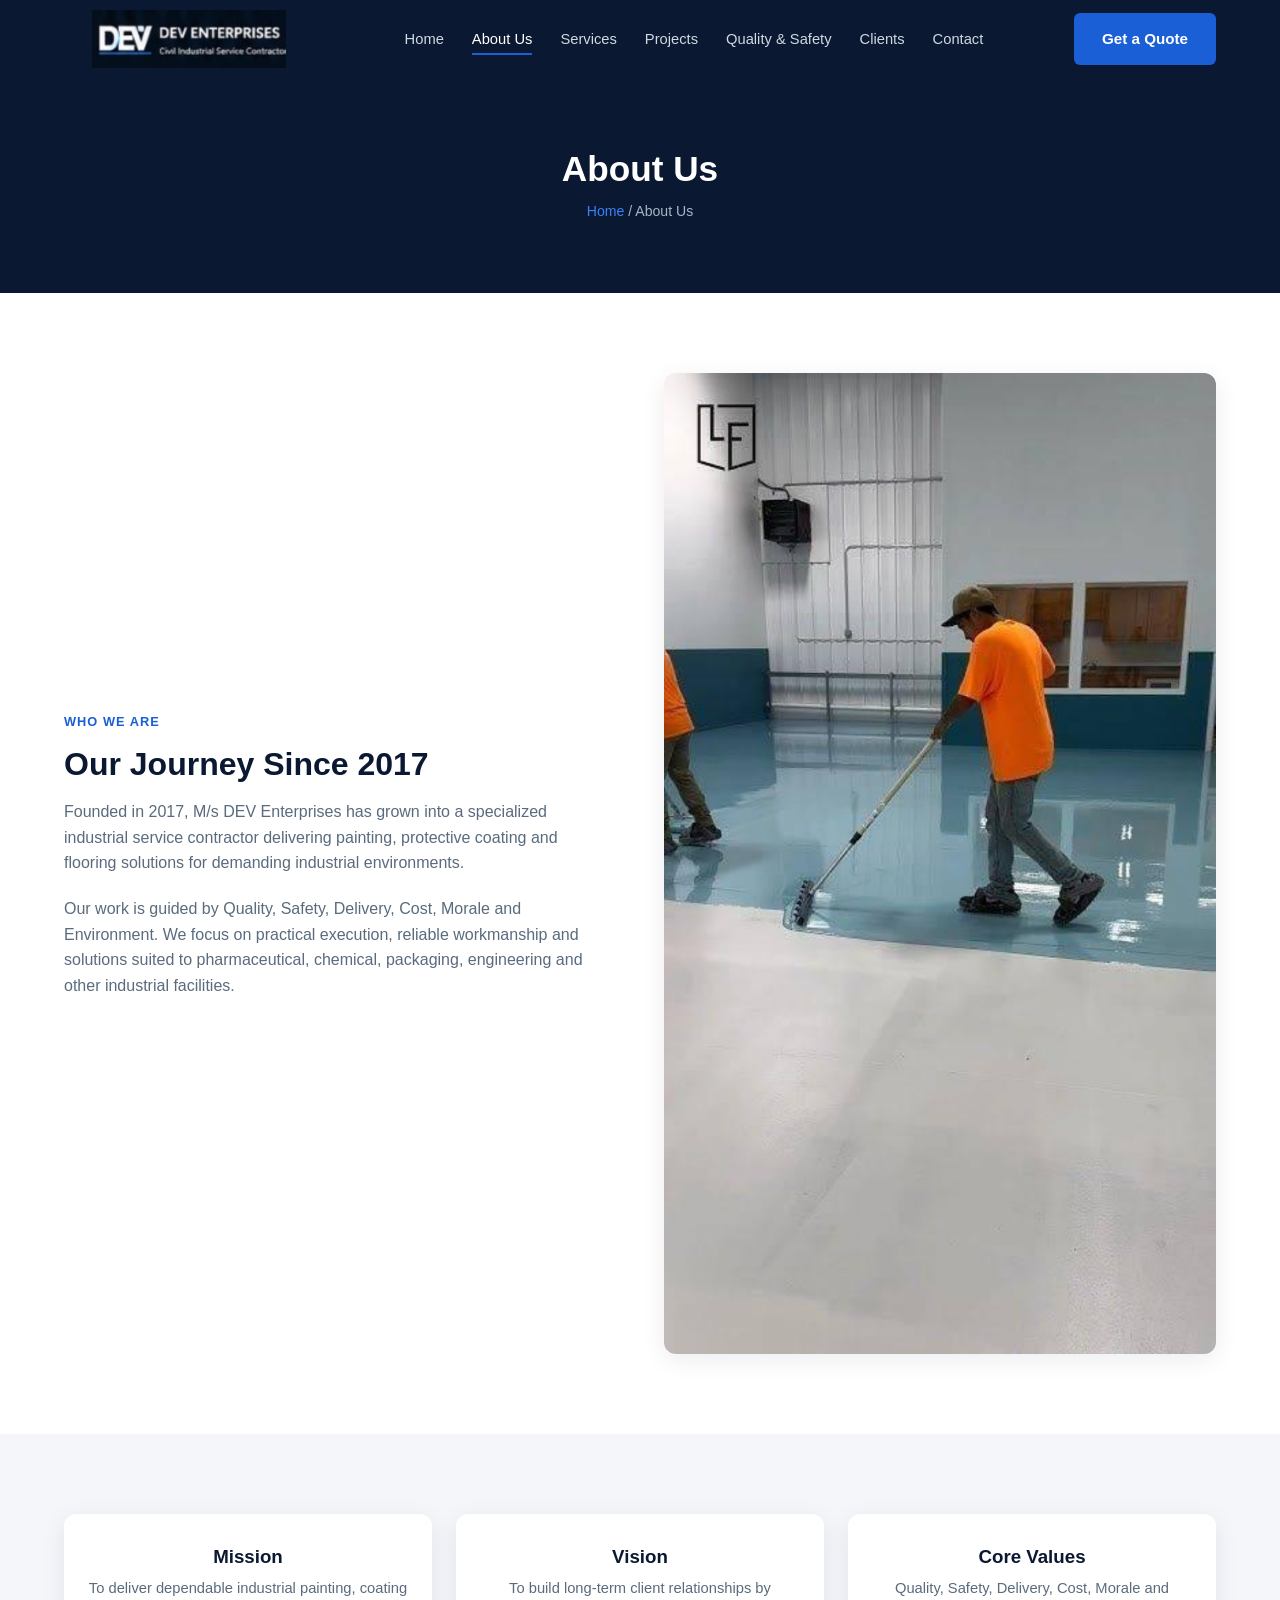
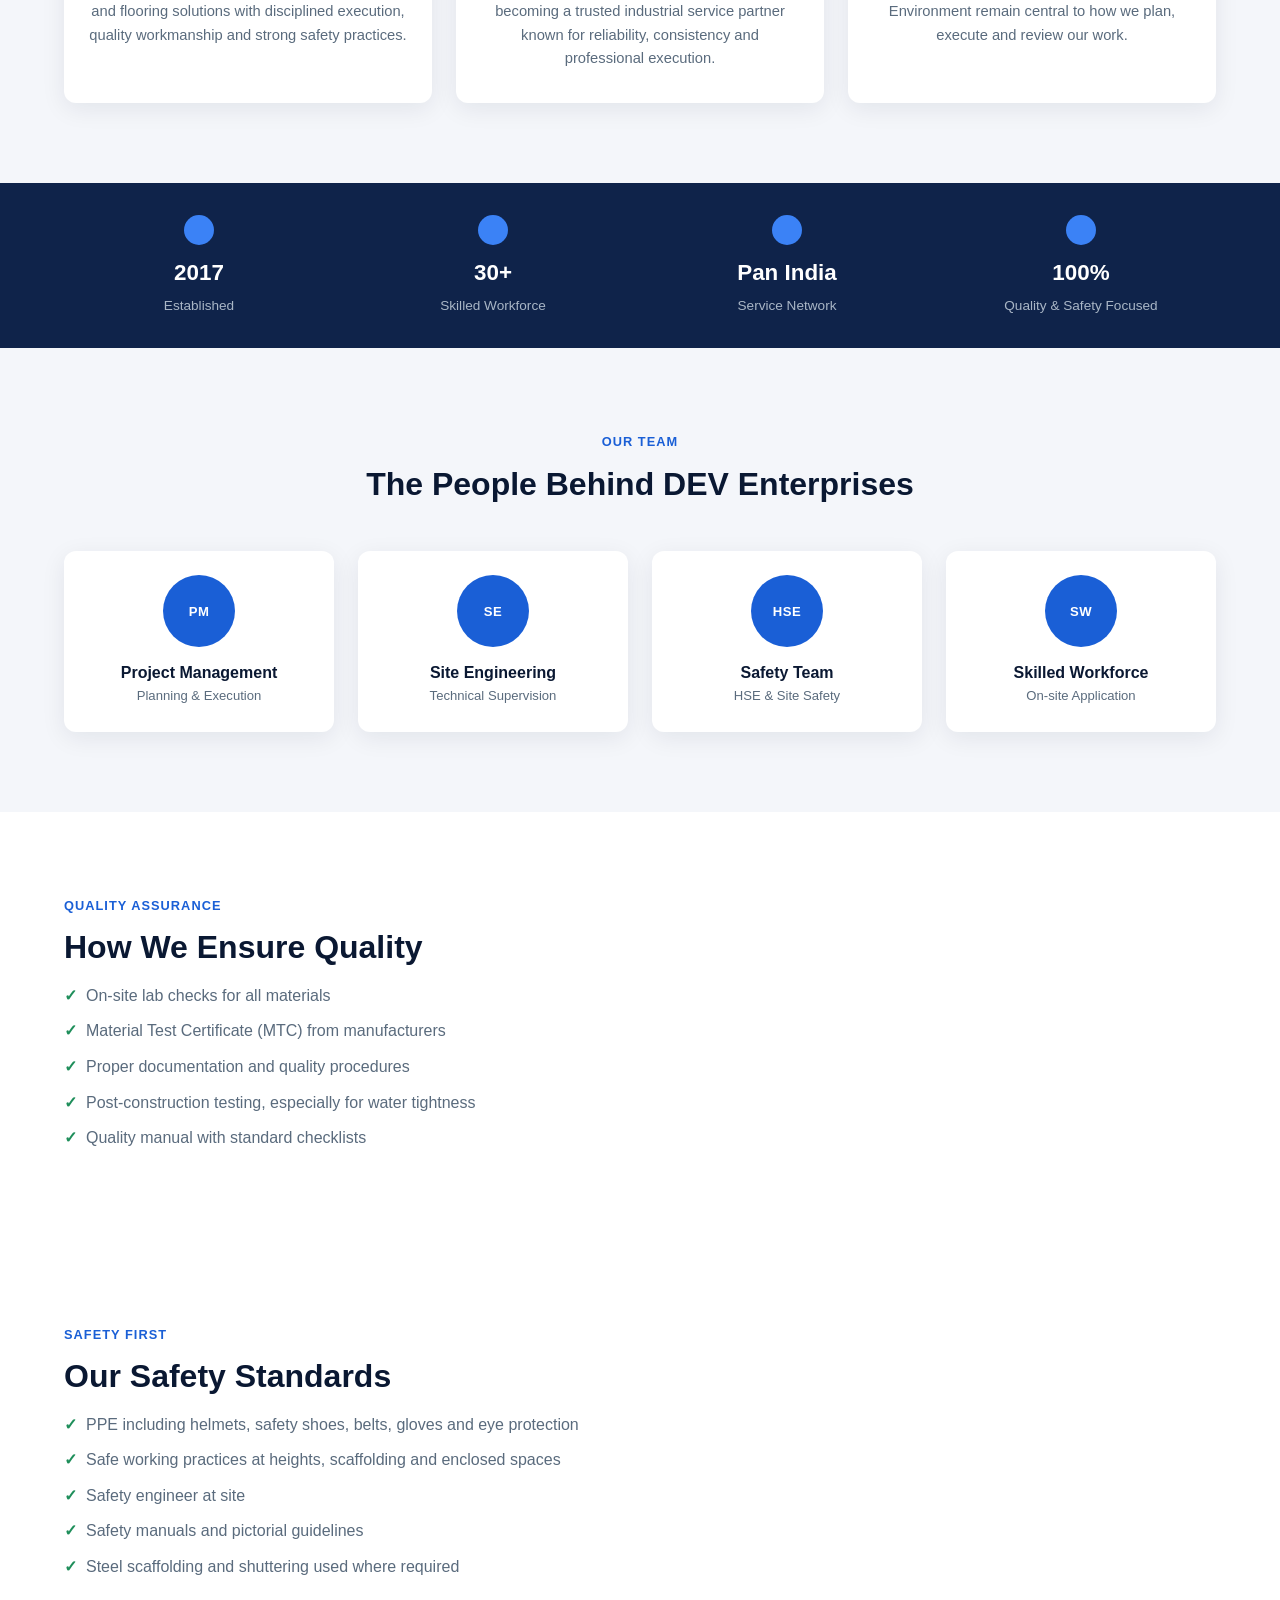
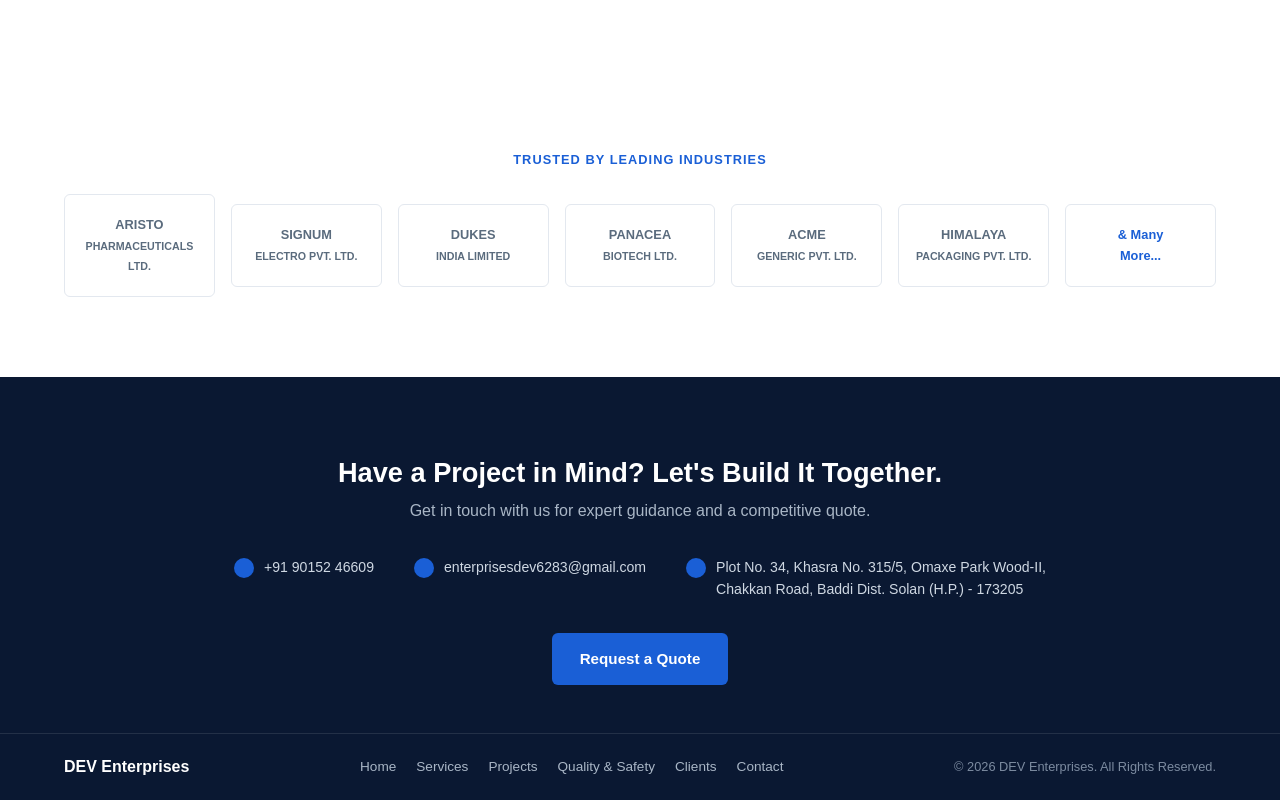
<file: about.html>
<!DOCTYPE html>
<html lang="en">
<head>
  <meta charset="UTF-8">
  <meta name="viewport" content="width=device-width, initial-scale=1.0">
  <title>About Us | DEV Enterprises</title>
  <link rel="stylesheet" href="css/style.css">
</head>
<body>
<header class="site-header"><div class="header-container">
  <a href="index.html" class="logo" aria-label="DEV Enterprises Home"><img src="assets/logo.png" alt="DEV Enterprises Logo" class="logo-img"></a>
  <nav class="main-nav"><ul class="nav-list">
    <li class="nav-item"><a href="index.html" class="nav-link">Home</a></li><li class="nav-item"><a href="about.html" class="nav-link active">About Us</a></li><li class="nav-item"><a href="services.html" class="nav-link">Services</a></li><li class="nav-item"><a href="projects.html" class="nav-link">Projects</a></li><li class="nav-item"><a href="services.html#quality-safety" class="nav-link">Quality &amp; Safety</a></li><li class="nav-item"><a href="about.html#clients" class="nav-link">Clients</a></li><li class="nav-item"><a href="contact.html" class="nav-link">Contact</a></li>
  </ul></nav>
  <a href="contact.html" class="btn btn-primary header-cta">Get a Quote</a>
  <button class="nav-toggle" aria-label="Toggle navigation" aria-expanded="false"><span class="nav-toggle-bar"></span><span class="nav-toggle-bar"></span><span class="nav-toggle-bar"></span></button>
</div></header>

<section class="page-banner" id="about-banner"><div class="page-banner-overlay"></div><div class="page-banner-container"><h1 class="page-banner-title">About Us</h1><nav class="breadcrumb"><a href="index.html">Home</a> <span>/</span> <span>About Us</span></nav></div></section>

<section class="company-story" id="company-story"><div class="section-container about-grid"><div class="story-text">
  <span class="section-label">Who We Are</span><h2 class="section-heading">Our Journey Since 2017</h2>
  <p class="section-paragraph">Founded in 2017, M/s DEV Enterprises has grown into a specialized industrial service contractor delivering painting, protective coating and flooring solutions for demanding industrial environments.</p>
  <p class="section-paragraph">Our work is guided by Quality, Safety, Delivery, Cost, Morale and Environment. We focus on practical execution, reliable workmanship and solutions suited to pharmaceutical, chemical, packaging, engineering and other industrial facilities.</p>
</div><div class="story-image-wrap"><img src="assets/hero.jpg" alt="DEV Enterprises industrial work" class="story-image"></div></div></section>

<section class="mvv" id="mission-vision-values"><div class="section-container mvv-grid">
  <div class="mvv-card mission"><span class="mvv-icon icon-mission"></span><h3 class="mvv-title">Mission</h3><p class="mvv-desc">To deliver dependable industrial painting, coating and flooring solutions with disciplined execution, quality workmanship and strong safety practices.</p></div>
  <div class="mvv-card vision"><span class="mvv-icon icon-vision"></span><h3 class="mvv-title">Vision</h3><p class="mvv-desc">To build long-term client relationships by becoming a trusted industrial service partner known for reliability, consistency and professional execution.</p></div>
  <div class="mvv-card values"><span class="mvv-icon icon-values"></span><h3 class="mvv-title">Core Values</h3><p class="mvv-desc">Quality, Safety, Delivery, Cost, Morale and Environment remain central to how we plan, execute and review our work.</p></div>
</div></section>

<section class="stats-bar" id="stats"><div class="stats-container"><div class="stat-item"><span class="stat-icon icon-calendar"></span><span class="stat-value">2017</span><span class="stat-label">Established</span></div><div class="stat-item"><span class="stat-icon icon-workforce"></span><span class="stat-value">30+</span><span class="stat-label">Skilled Workforce</span></div><div class="stat-item"><span class="stat-icon icon-map"></span><span class="stat-value">Pan India</span><span class="stat-label">Service Network</span></div><div class="stat-item"><span class="stat-icon icon-shield"></span><span class="stat-value">100%</span><span class="stat-label">Quality &amp; Safety Focused</span></div></div></section>

<section class="team" id="team">
  <div class="section-container">
    <div class="section-heading-wrap centered">
      <span class="section-label">Our Team</span>
      <h2 class="section-heading">The People Behind DEV Enterprises</h2>
    </div>
    <div class="team-grid">
      <article class="team-card">
        <span class="team-icon icon-building" aria-hidden="true">PM</span>
        <h3 class="team-name">Project Management</h3>
        <span class="team-role">Planning &amp; Execution</span>
      </article>
      <article class="team-card">
        <span class="team-icon icon-structural" aria-hidden="true">SE</span>
        <h3 class="team-name">Site Engineering</h3>
        <span class="team-role">Technical Supervision</span>
      </article>
      <article class="team-card">
        <span class="team-icon icon-safety" aria-hidden="true">HSE</span>
        <h3 class="team-name">Safety Team</h3>
        <span class="team-role">HSE &amp; Site Safety</span>
      </article>
      <article class="team-card">
        <span class="team-icon icon-workforce" aria-hidden="true">SW</span>
        <h3 class="team-name">Skilled Workforce</h3>
        <span class="team-role">On-site Application</span>
      </article>
    </div>
  </div>
</section>

<section class="quality-detail" id="quality"><div class="section-container"><span class="section-label">Quality Assurance</span><h2 class="section-heading">How We Ensure Quality</h2><ul class="detail-list"><li>On-site lab checks for all materials</li><li>Material Test Certificate (MTC) from manufacturers</li><li>Proper documentation and quality procedures</li><li>Post-construction testing, especially for water tightness</li><li>Quality manual with standard checklists</li></ul></div></section>
<section class="safety-detail" id="safety"><div class="section-container"><span class="section-label">Safety First</span><h2 class="section-heading">Our Safety Standards</h2><ul class="detail-list"><li>PPE including helmets, safety shoes, belts, gloves and eye protection</li><li>Safe working practices at heights, scaffolding and enclosed spaces</li><li>Safety engineer at site</li><li>Safety manuals and pictorial guidelines</li><li>Steel scaffolding and shuttering used where required</li></ul></div></section>

<section class="clients" id="clients"><div class="section-container"><span class="section-label centered">Trusted by Leading Industries</span><div class="clients-logo-grid"><div class="client-logo">ARISTO<br><small>PHARMACEUTICALS LTD.</small></div><div class="client-logo">SIGNUM<br><small>ELECTRO PVT. LTD.</small></div><div class="client-logo">DUKES<br><small>INDIA LIMITED</small></div><div class="client-logo">PANACEA<br><small>BIOTECH LTD.</small></div><div class="client-logo">ACME<br><small>GENERIC PVT. LTD.</small></div><div class="client-logo">HIMALAYA<br><small>PACKAGING PVT. LTD.</small></div><div class="client-logo more">&amp; Many<br>More...</div></div></div></section>

<footer class="site-footer"><div class="footer-cta section-container"><div class="footer-cta-text"><h2 class="footer-cta-heading">Have a Project in Mind? Let's Build It Together.</h2><p class="footer-cta-sub">Get in touch with us for expert guidance and a competitive quote.</p></div><div class="footer-contact-info"><div class="footer-contact-item"><span class="footer-icon icon-phone"></span><span>+91 90152 46609</span></div><div class="footer-contact-item"><span class="footer-icon icon-email"></span><span>enterprisesdev6283@gmail.com</span></div><div class="footer-contact-item"><span class="footer-icon icon-location"></span><span>Plot No. 34, Khasra No. 315/5, Omaxe Park Wood-II,<br>Chakkan Road, Baddi Dist. Solan (H.P.) - 173205</span></div></div><a href="contact.html" class="btn btn-primary">Request a Quote</a></div><div class="footer-bottom"><div class="footer-bottom-container"><span class="footer-brand">DEV Enterprises</span><nav class="footer-nav"><a href="index.html">Home</a><a href="services.html">Services</a><a href="projects.html">Projects</a><a href="services.html#quality-safety">Quality &amp; Safety</a><a href="about.html#clients">Clients</a><a href="contact.html">Contact</a></nav><span class="footer-copyright">&copy; 2026 DEV Enterprises. All Rights Reserved.</span></div></div></footer>
<script src="js/script.js"></script></body></html>
</file>
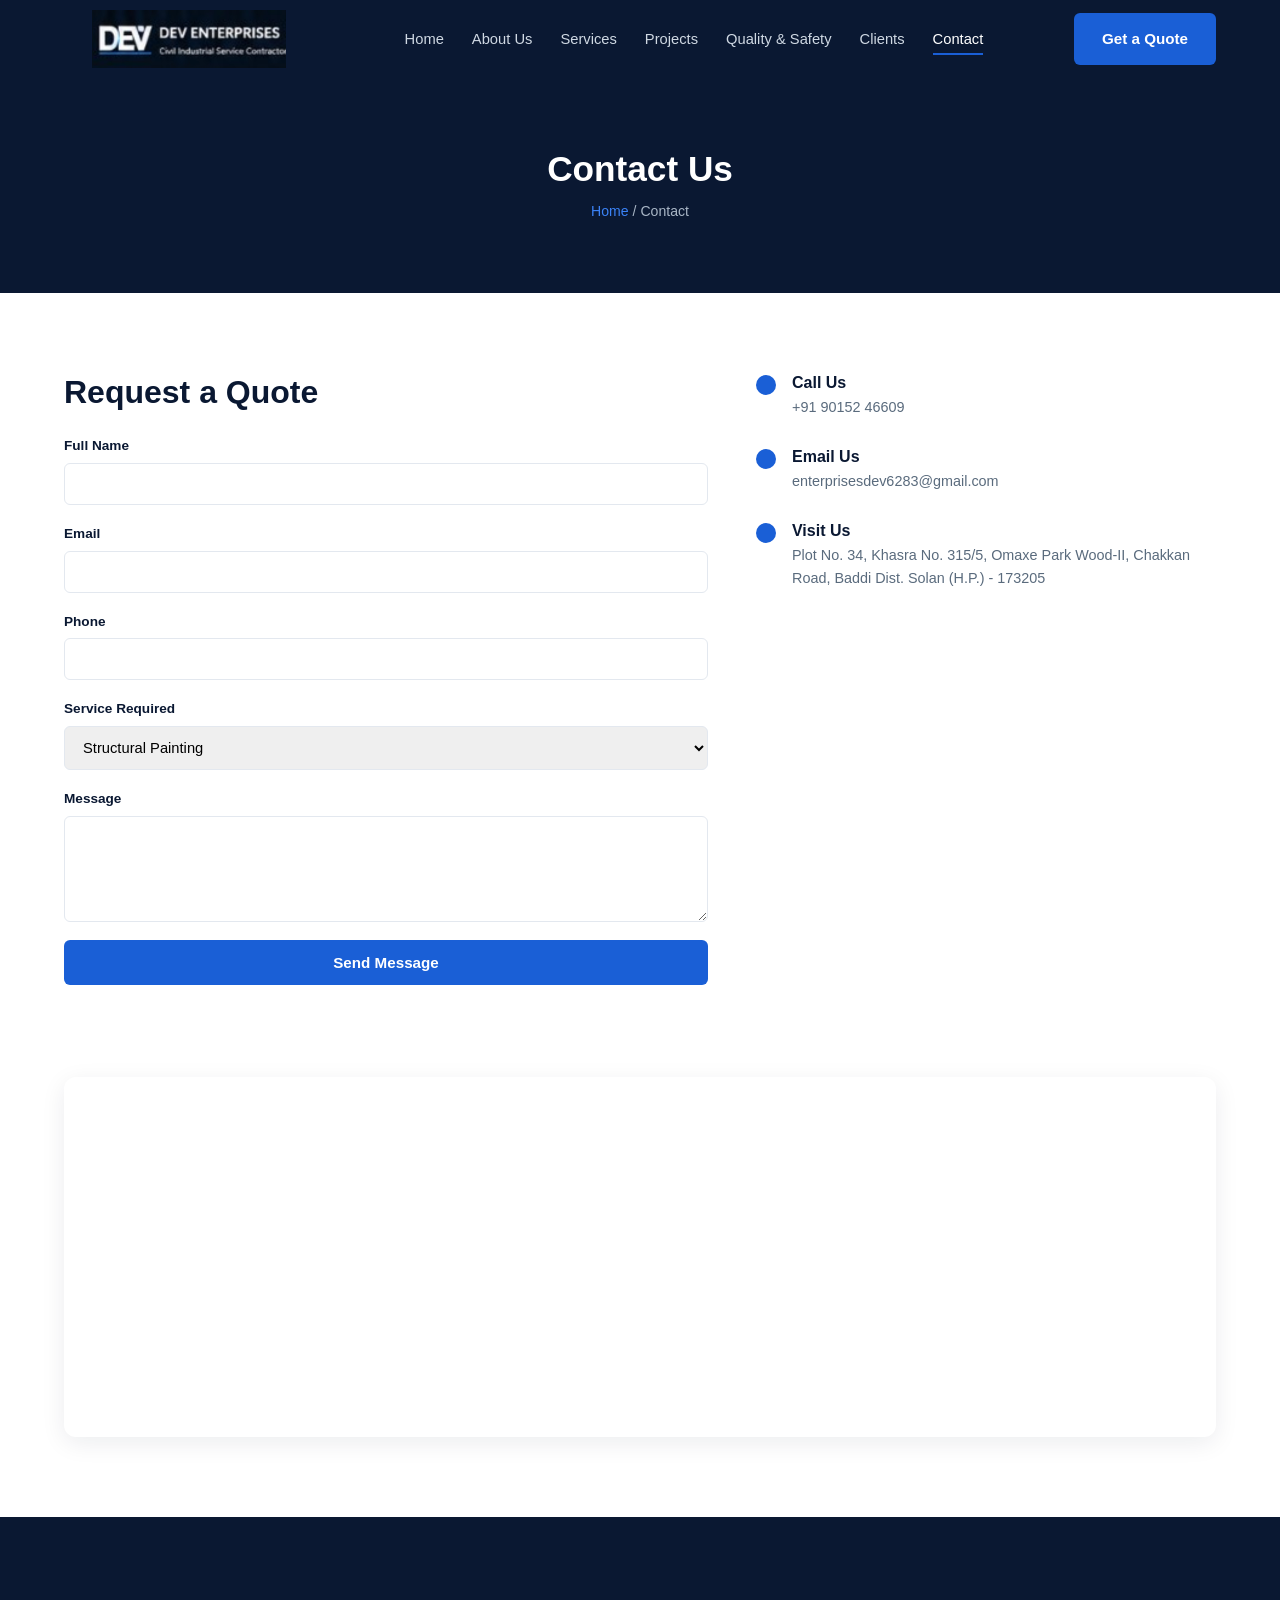
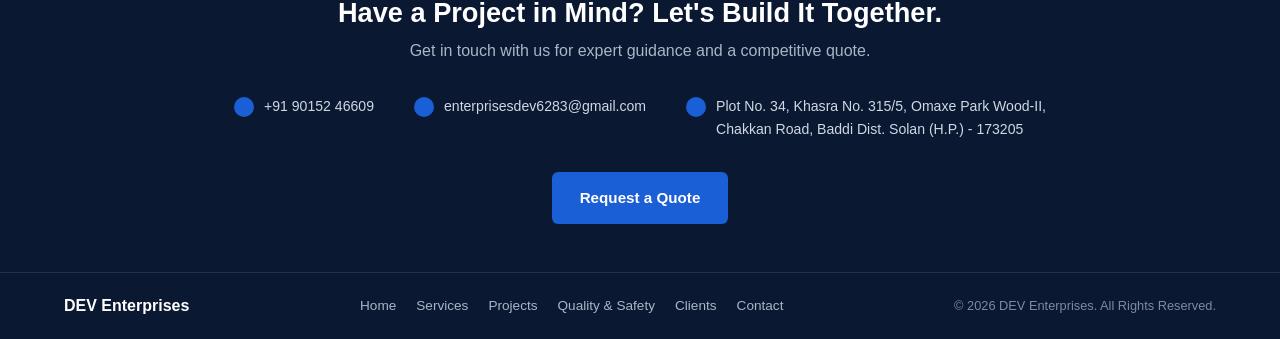
<file: contact.html>
<!DOCTYPE html><html lang="en"><head><meta charset="UTF-8"><meta name="viewport" content="width=device-width, initial-scale=1.0"><title>Contact Us | DEV Enterprises</title><link rel="stylesheet" href="css/style.css"></head><body>
<header class="site-header"><div class="header-container"><a href="index.html" class="logo" aria-label="DEV Enterprises Home"><img src="assets/logo.png" alt="DEV Enterprises Logo" class="logo-img"></a><nav class="main-nav"><ul class="nav-list"><li><a href="index.html" class="nav-link">Home</a></li><li><a href="about.html" class="nav-link">About Us</a></li><li><a href="services.html" class="nav-link">Services</a></li><li><a href="projects.html" class="nav-link">Projects</a></li><li><a href="services.html#quality-safety" class="nav-link">Quality &amp; Safety</a></li><li><a href="about.html#clients" class="nav-link">Clients</a></li><li><a href="contact.html" class="nav-link active">Contact</a></li></ul></nav><a href="contact.html" class="btn btn-primary header-cta">Get a Quote</a><button class="nav-toggle" aria-label="Toggle navigation" aria-expanded="false"><span class="nav-toggle-bar"></span><span class="nav-toggle-bar"></span><span class="nav-toggle-bar"></span></button></div></header>
<section class="page-banner"><div class="page-banner-overlay"></div><div class="page-banner-container"><h1 class="page-banner-title">Contact Us</h1><nav class="breadcrumb"><a href="index.html">Home</a> <span>/</span> <span>Contact</span></nav></div></section>
<section class="contact-main"><div class="section-container contact-grid"><div class="contact-form-wrap"><h2 class="section-heading">Request a Quote</h2><form class="contact-form" id="contact-form"><div class="form-row"><label for="cf-name">Full Name</label><input type="text" id="cf-name" name="name" required></div><div class="form-row"><label for="cf-email">Email</label><input type="email" id="cf-email" name="email" required></div><div class="form-row"><label for="cf-phone">Phone</label><input type="tel" id="cf-phone" name="phone"></div><div class="form-row"><label for="cf-service">Service Required</label><select id="cf-service" name="service"><option value="structural-painting">Structural Painting</option><option value="wall-pu-painting">Wall PU Painting</option><option value="epoxy-flooring">Epoxy Flooring</option><option value="pu-flooring">PU Flooring</option></select></div><div class="form-row"><label for="cf-message">Message</label><textarea id="cf-message" name="message" rows="5"></textarea></div><button type="submit" class="btn btn-primary form-submit">Send Message</button><p class="form-status" id="form-status"></p></form></div><div class="contact-details"><div class="contact-detail-item"><span class="footer-icon icon-phone"></span><div><h4>Call Us</h4><p>+91 90152 46609</p></div></div><div class="contact-detail-item"><span class="footer-icon icon-email"></span><div><h4>Email Us</h4><p>enterprisesdev6283@gmail.com</p></div></div><div class="contact-detail-item"><span class="footer-icon icon-location"></span><div><h4>Visit Us</h4><p>Plot No. 34, Khasra No. 315/5, Omaxe Park Wood-II, Chakkan Road, Baddi Dist. Solan (H.P.) - 173205</p></div></div></div></div></section>
<section class="contact-map"><div class="map-embed-wrap"><iframe class="map-iframe" src="https://www.google.com/maps?q=Omaxe%20Park%20Wood-II%2C%20Baddi%2C%20Himachal%20Pradesh&output=embed" title="DEV Enterprises Location" loading="lazy"></iframe></div></section>
<footer class="site-footer"><div class="footer-cta section-container"><div class="footer-cta-text"><h2 class="footer-cta-heading">Have a Project in Mind? Let's Build It Together.</h2><p class="footer-cta-sub">Get in touch with us for expert guidance and a competitive quote.</p></div><div class="footer-contact-info"><div class="footer-contact-item"><span class="footer-icon icon-phone"></span><span>+91 90152 46609</span></div><div class="footer-contact-item"><span class="footer-icon icon-email"></span><span>enterprisesdev6283@gmail.com</span></div><div class="footer-contact-item"><span class="footer-icon icon-location"></span><span>Plot No. 34, Khasra No. 315/5, Omaxe Park Wood-II,<br>Chakkan Road, Baddi Dist. Solan (H.P.) - 173205</span></div></div><a href="contact.html" class="btn btn-primary">Request a Quote</a></div><div class="footer-bottom"><div class="footer-bottom-container"><span class="footer-brand">DEV Enterprises</span><nav class="footer-nav"><a href="index.html">Home</a><a href="services.html">Services</a><a href="projects.html">Projects</a><a href="services.html#quality-safety">Quality &amp; Safety</a><a href="about.html#clients">Clients</a><a href="contact.html">Contact</a></nav><span class="footer-copyright">&copy; 2026 DEV Enterprises. All Rights Reserved.</span></div></div></footer><script src="js/script.js"></script></body></html>
</file>
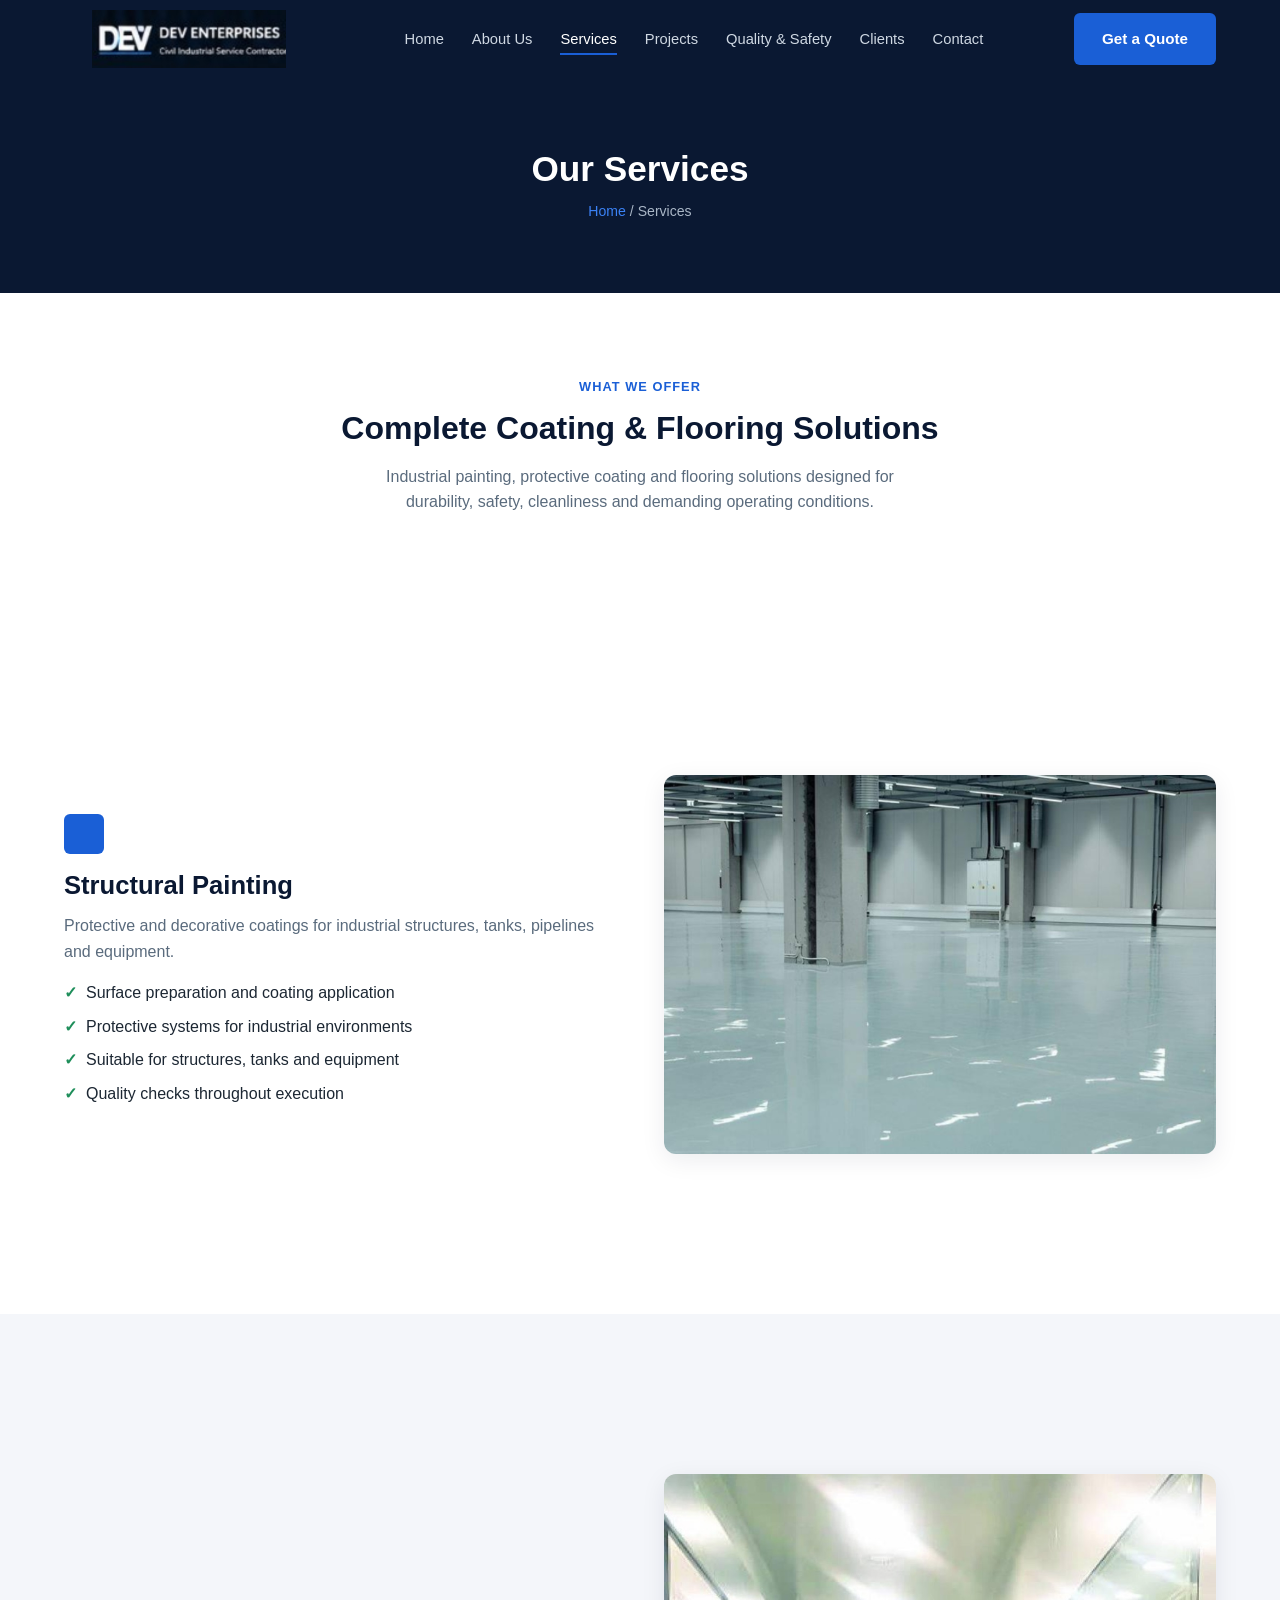
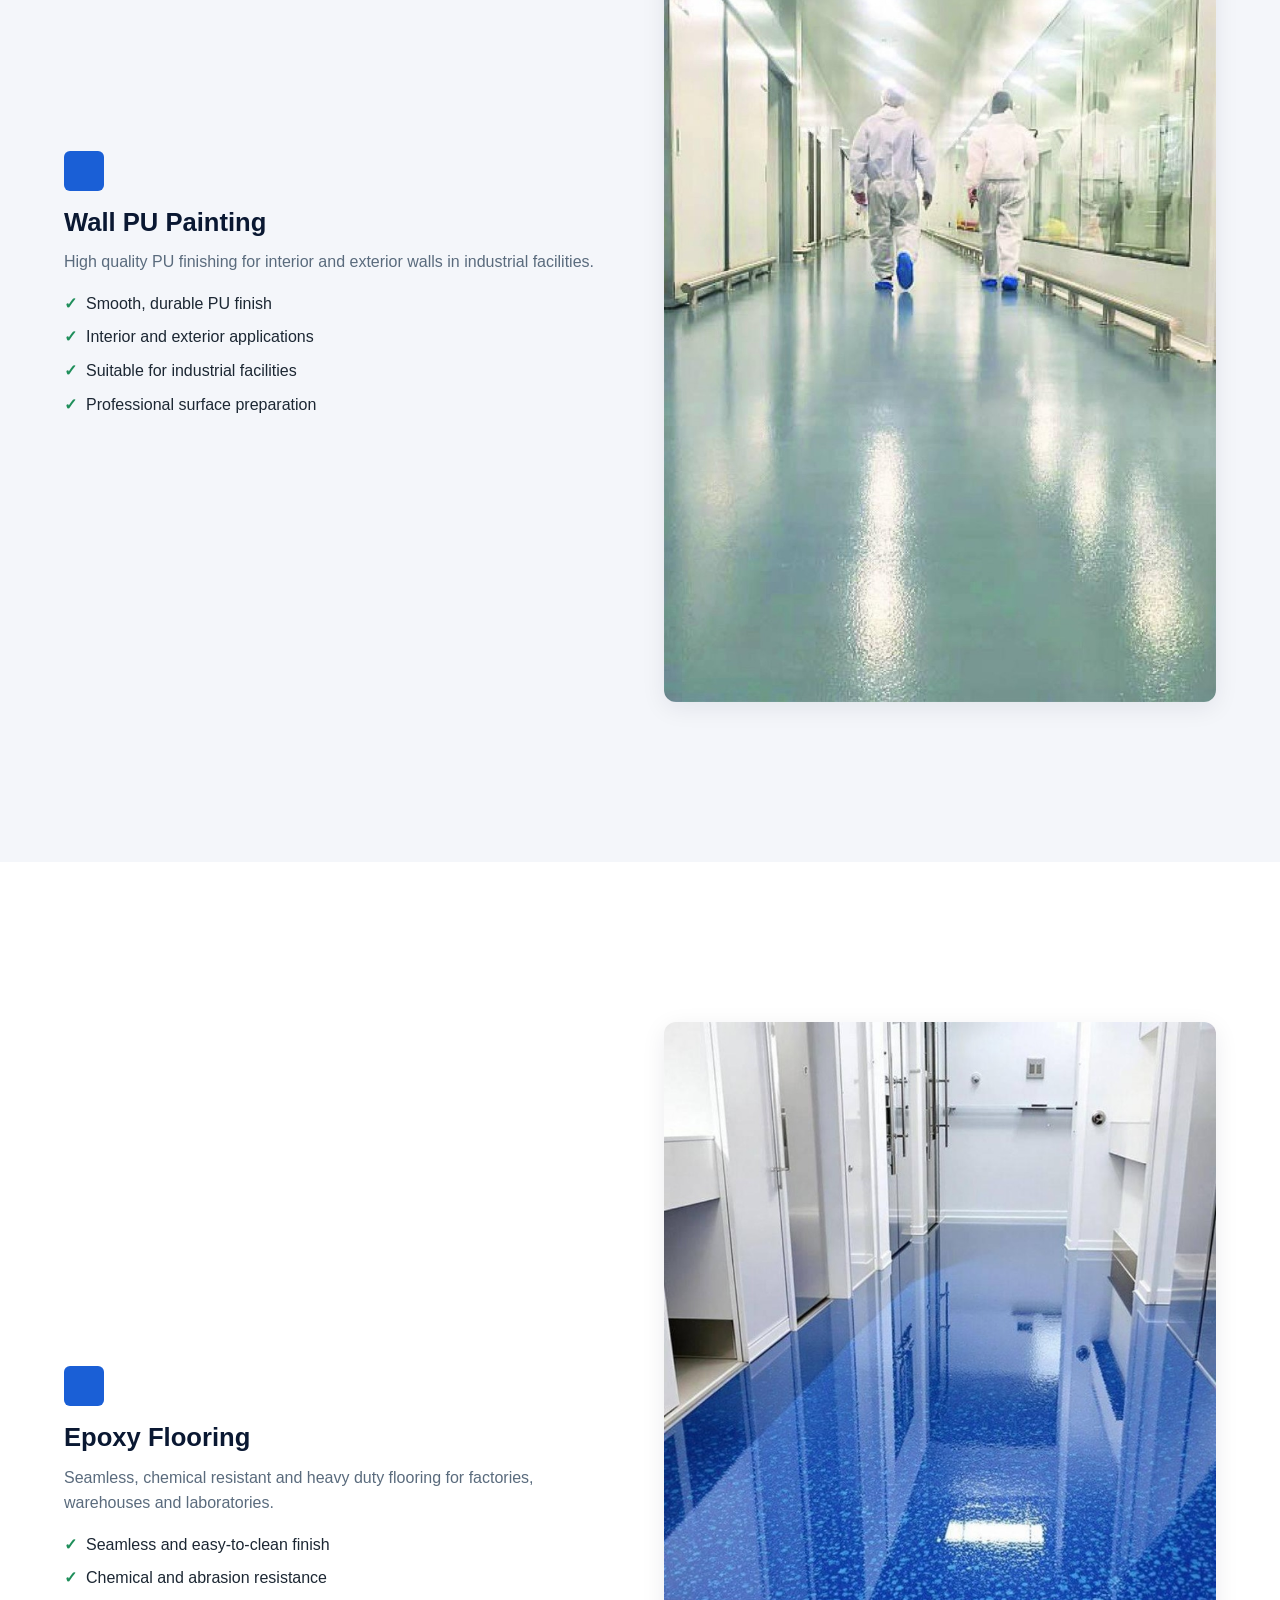
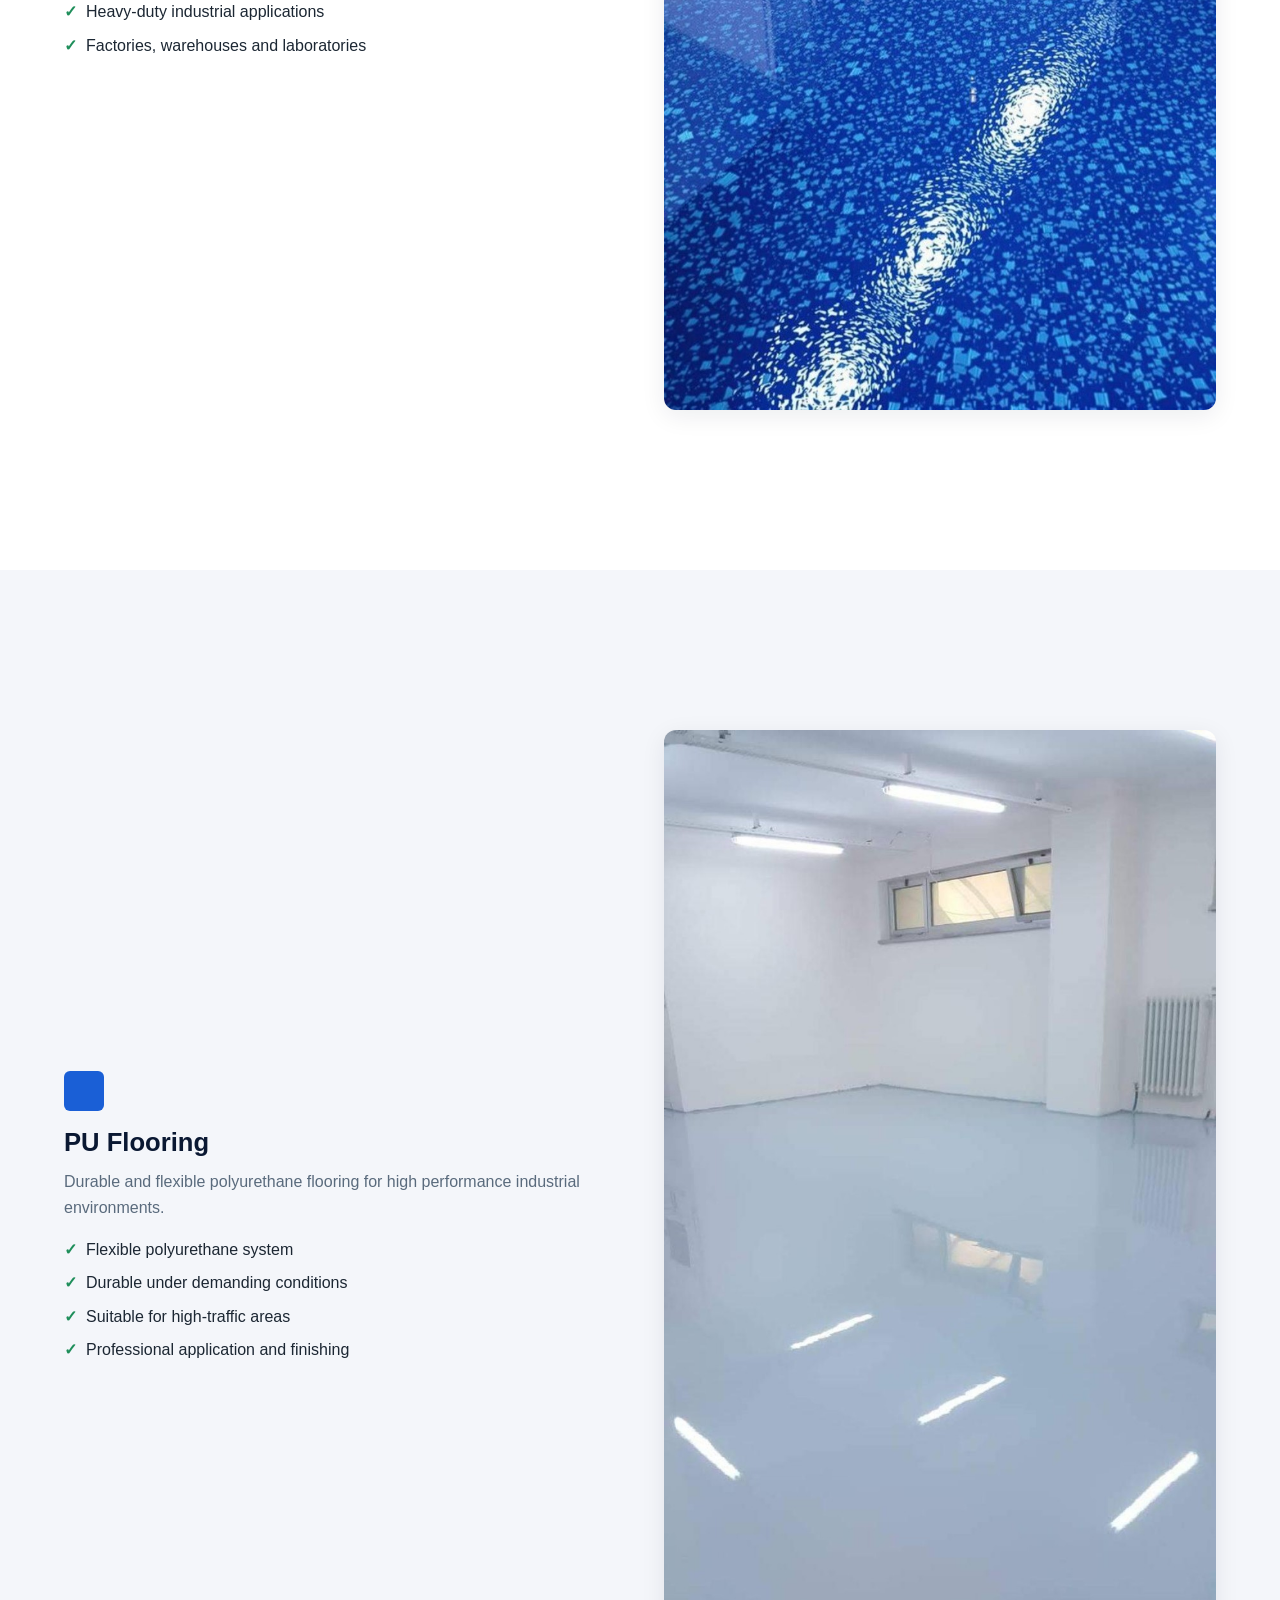
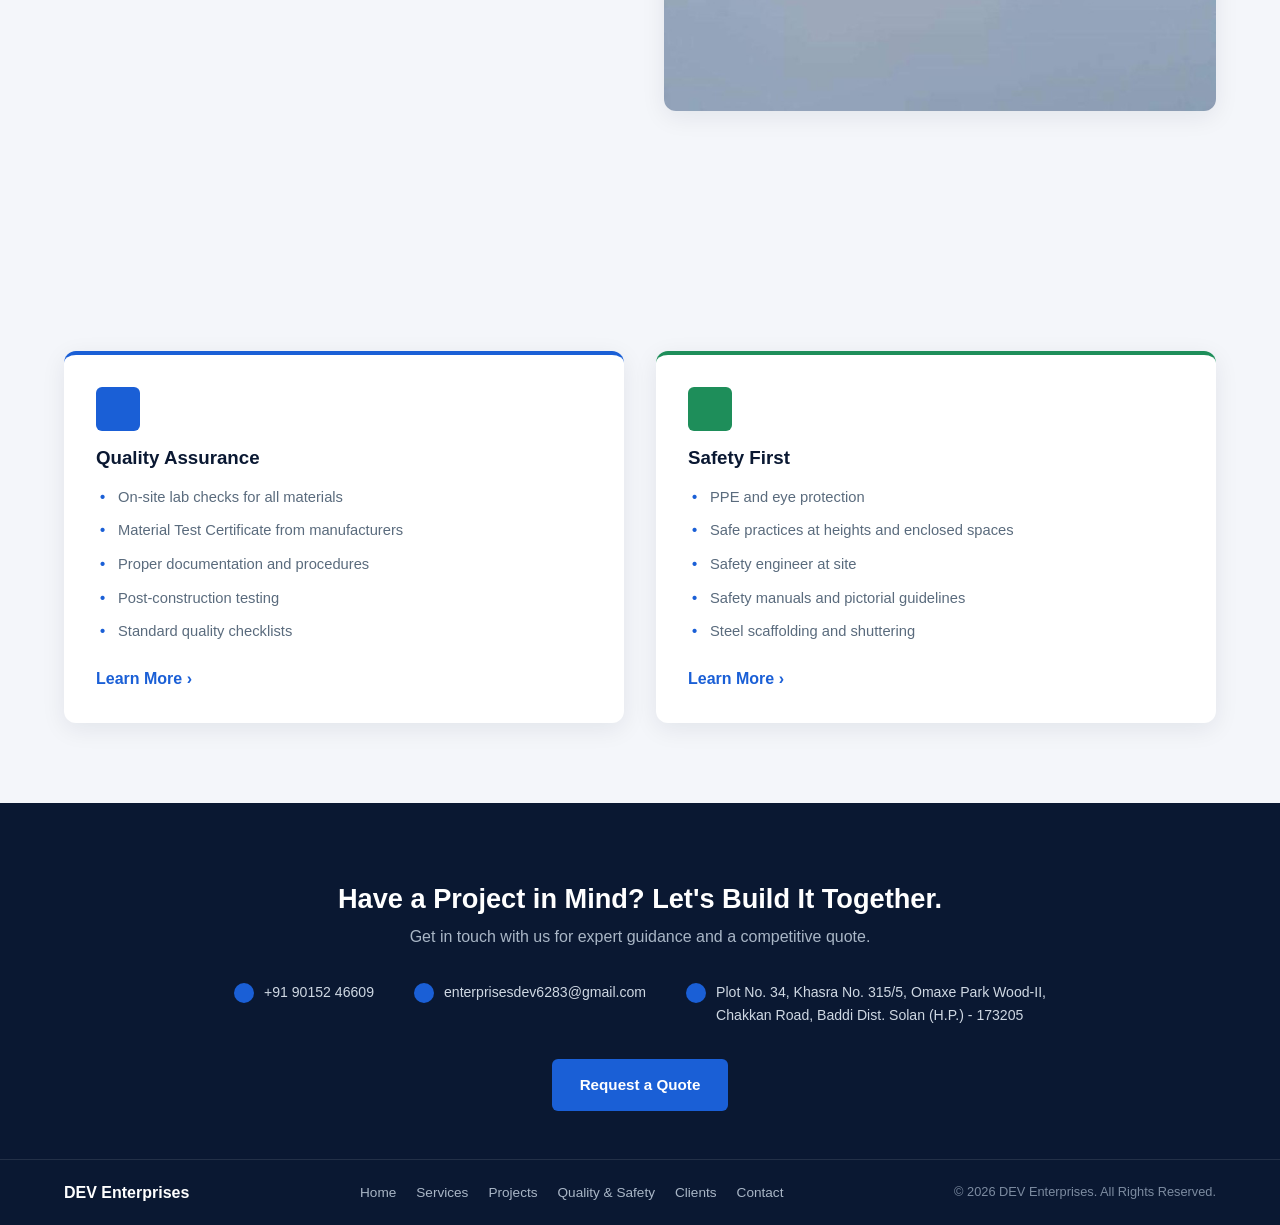
<file: services.html>
<!DOCTYPE html>
<html lang="en"><head><meta charset="UTF-8"><meta name="viewport" content="width=device-width, initial-scale=1.0"><title>Services | DEV Enterprises</title><link rel="stylesheet" href="css/style.css"></head><body>
<header class="site-header"><div class="header-container"><a href="index.html" class="logo" aria-label="DEV Enterprises Home"><img src="assets/logo.png" alt="DEV Enterprises Logo" class="logo-img"></a><nav class="main-nav"><ul class="nav-list"><li><a href="index.html" class="nav-link">Home</a></li><li><a href="about.html" class="nav-link">About Us</a></li><li><a href="services.html" class="nav-link active">Services</a></li><li><a href="projects.html" class="nav-link">Projects</a></li><li><a href="services.html#quality-safety" class="nav-link">Quality &amp; Safety</a></li><li><a href="about.html#clients" class="nav-link">Clients</a></li><li><a href="contact.html" class="nav-link">Contact</a></li></ul></nav><a href="contact.html" class="btn btn-primary header-cta">Get a Quote</a><button class="nav-toggle" aria-label="Toggle navigation" aria-expanded="false"><span class="nav-toggle-bar"></span><span class="nav-toggle-bar"></span><span class="nav-toggle-bar"></span></button></div></header>
<section class="page-banner"><div class="page-banner-overlay"></div><div class="page-banner-container"><h1 class="page-banner-title">Our Services</h1><nav class="breadcrumb"><a href="index.html">Home</a> <span>/</span> <span>Services</span></nav></div></section>
<section class="services-intro"><div class="section-container centered"><span class="section-label">What We Offer</span><h2 class="section-heading">Complete Coating &amp; Flooring Solutions</h2><p class="section-paragraph">Industrial painting, protective coating and flooring solutions designed for durability, safety, cleanliness and demanding operating conditions.</p></div></section>
<section class="service-detail" id="structural-painting"><div class="section-container service-detail-grid"><div class="service-detail-text"><span class="service-icon icon-structural"></span><h3 class="service-detail-title">Structural Painting</h3><p class="service-detail-desc">Protective and decorative coatings for industrial structures, tanks, pipelines and equipment.</p><ul class="service-features"><li>Surface preparation and coating application</li><li>Protective systems for industrial environments</li><li>Suitable for structures, tanks and equipment</li><li>Quality checks throughout execution</li></ul></div><img class="service-detail-image" src="assets/painting/structural.jpg" alt="Structural painting"></div></section>
<section class="service-detail reverse" id="wall-pu-painting"><div class="section-container service-detail-grid"><img class="service-detail-image" src="assets/painting/wall-pu.jpg" alt="Wall PU painting"><div class="service-detail-text"><span class="service-icon icon-wallpu"></span><h3 class="service-detail-title">Wall PU Painting</h3><p class="service-detail-desc">High quality PU finishing for interior and exterior walls in industrial facilities.</p><ul class="service-features"><li>Smooth, durable PU finish</li><li>Interior and exterior applications</li><li>Suitable for industrial facilities</li><li>Professional surface preparation</li></ul></div></div></section>
<section class="service-detail" id="epoxy-flooring"><div class="section-container service-detail-grid"><div class="service-detail-text"><span class="service-icon icon-epoxy"></span><h3 class="service-detail-title">Epoxy Flooring</h3><p class="service-detail-desc">Seamless, chemical resistant and heavy duty flooring for factories, warehouses and laboratories.</p><ul class="service-features"><li>Seamless and easy-to-clean finish</li><li>Chemical and abrasion resistance</li><li>Heavy-duty industrial applications</li><li>Factories, warehouses and laboratories</li></ul></div><img class="service-detail-image" src="assets/epoxy/epoxy-blue.jpg" alt="Epoxy flooring"></div></section>
<section class="service-detail reverse" id="pu-flooring"><div class="section-container service-detail-grid"><img class="service-detail-image" src="assets/pu-flooring/pu-grey.jpg" alt="PU flooring"><div class="service-detail-text"><span class="service-icon icon-puflooring"></span><h3 class="service-detail-title">PU Flooring</h3><p class="service-detail-desc">Durable and flexible polyurethane flooring for high performance industrial environments.</p><ul class="service-features"><li>Flexible polyurethane system</li><li>Durable under demanding conditions</li><li>Suitable for high-traffic areas</li><li>Professional application and finishing</li></ul></div></div></section>
<section class="quality-safety" id="quality-safety"><div class="section-container two-col"><div class="qs-card quality"><span class="qs-icon icon-quality"></span><h3 class="qs-title">Quality Assurance</h3><ul class="qs-list"><li>On-site lab checks for all materials</li><li>Material Test Certificate from manufacturers</li><li>Proper documentation and procedures</li><li>Post-construction testing</li><li>Standard quality checklists</li></ul><a href="about.html#quality" class="link-arrow">Learn More &rsaquo;</a></div><div class="qs-card safety"><span class="qs-icon icon-safety"></span><h3 class="qs-title">Safety First</h3><ul class="qs-list"><li>PPE and eye protection</li><li>Safe practices at heights and enclosed spaces</li><li>Safety engineer at site</li><li>Safety manuals and pictorial guidelines</li><li>Steel scaffolding and shuttering</li></ul><a href="about.html#safety" class="link-arrow">Learn More &rsaquo;</a></div></div></section>
<footer class="site-footer"><div class="footer-cta section-container"><div class="footer-cta-text"><h2 class="footer-cta-heading">Have a Project in Mind? Let's Build It Together.</h2><p class="footer-cta-sub">Get in touch with us for expert guidance and a competitive quote.</p></div><div class="footer-contact-info"><div class="footer-contact-item"><span class="footer-icon icon-phone"></span><span>+91 90152 46609</span></div><div class="footer-contact-item"><span class="footer-icon icon-email"></span><span>enterprisesdev6283@gmail.com</span></div><div class="footer-contact-item"><span class="footer-icon icon-location"></span><span>Plot No. 34, Khasra No. 315/5, Omaxe Park Wood-II,<br>Chakkan Road, Baddi Dist. Solan (H.P.) - 173205</span></div></div><a href="contact.html" class="btn btn-primary">Request a Quote</a></div><div class="footer-bottom"><div class="footer-bottom-container"><span class="footer-brand">DEV Enterprises</span><nav class="footer-nav"><a href="index.html">Home</a><a href="services.html">Services</a><a href="projects.html">Projects</a><a href="services.html#quality-safety">Quality &amp; Safety</a><a href="about.html#clients">Clients</a><a href="contact.html">Contact</a></nav><span class="footer-copyright">&copy; 2026 DEV Enterprises. All Rights Reserved.</span></div></div></footer><script src="js/script.js"></script></body></html>
</file>
<file: css/style.css>
/* =========================================================
   DEV ENTERPRISES — STYLESHEET
   Table of Contents:
   1. Reset & Base            10. Services (grid + detail)
   2. Variables                11. Projects (gallery/filter/lightbox)
   3. Utility / Layout         12. Clients
   4. Buttons                  13. Quality & Safety
   5. Header & Navigation      14. Team
   6. Hero Section             15. Contact (form/details/map)
   7. Stats Bar                16. Footer
   8. About / Company Story    17. Page Banner
   9. Mission/Vision/Values    18. Responsive
   ========================================================= */

/* ---------- 1. Reset & Base ---------- */
*, *::before, *::after { box-sizing: border-box; margin: 0; padding: 0; }
html { scroll-behavior: smooth; }
body { font-family: var(--font-body); color: var(--color-text); background: var(--color-white); line-height: 1.6; }
img { max-width: 100%; display: block; }
a { text-decoration: none; color: inherit; }
ul { list-style: none; }
h1, h2, h3, h4 { font-family: var(--font-heading); line-height: 1.2; font-weight: 700; }
button { font-family: inherit; cursor: pointer; border: none; background: none; }
:focus-visible { outline: 3px solid var(--color-accent); outline-offset: 2px; }

/* ---------- 2. Variables ---------- */
:root {
  --color-primary: #1a5fd6;
  --color-primary-dark: #0d3d99;
  --color-accent: #3b82f6;
  --color-dark: #0a1832;
  --color-dark-2: #0f234a;
  --color-light-bg: #f4f6fa;
  --color-text: #1c2733;
  --color-text-muted: #5a6b7d;
  --color-white: #ffffff;
  --color-border: #e3e8ef;
  --color-success: #1e8e5a;

  --font-heading: 'Segoe UI', Arial, sans-serif;
  --font-body: 'Segoe UI', Arial, sans-serif;

  --section-padding: 80px 24px;
  --container-width: 1200px;
  --radius-sm: 6px;
  --radius-md: 12px;
  --shadow-card: 0 6px 24px rgba(10, 24, 50, 0.08);
  --shadow-hover: 0 12px 32px rgba(10, 24, 50, 0.14);
}

/* ---------- 3. Utility / Layout Classes ---------- */
.section-container { max-width: var(--container-width); margin: 0 auto; padding: var(--section-padding); }
.centered { text-align: center; }
.two-col { display: grid; grid-template-columns: 1fr 1fr; gap: 32px; }
.section-label { display: inline-block; color: var(--color-primary); font-weight: 700; letter-spacing: 0.08em; text-transform: uppercase; font-size: 0.8rem; margin-bottom: 12px; }
.section-label.centered { display: block; }
.section-heading { font-size: 2rem; color: var(--color-dark); margin-bottom: 16px; }
.section-heading-wrap { margin-bottom: 48px; }
.section-heading-wrap.centered { text-align: center; }
.section-heading-wrap.light .section-heading,
.section-heading-wrap.light .section-label { color: var(--color-white); }
.section-paragraph { color: var(--color-text-muted); margin-bottom: 20px; max-width: 60ch; }
.centered .section-paragraph { margin-left: auto; margin-right: auto; }
.text-accent { color: var(--color-primary); display: block; }

/* ---------- 4. Buttons ---------- */
.btn { display: inline-block; padding: 14px 28px; border-radius: var(--radius-sm); font-weight: 600; font-size: 0.95rem; transition: transform 0.15s ease, box-shadow 0.15s ease, background 0.15s ease; }
.btn-primary { background: var(--color-primary); color: var(--color-white); }
.btn-primary:hover { background: var(--color-primary-dark); transform: translateY(-2px); box-shadow: var(--shadow-hover); }
.btn-outline { border: 2px solid var(--color-white); color: var(--color-white); background: transparent; }
.btn-outline:hover { background: var(--color-white); color: var(--color-dark); }
.services-preview .btn-outline, .centered-btn { border-color: var(--color-primary); color: var(--color-primary); }
.services-preview .btn-outline:hover { background: var(--color-primary); color: var(--color-white); }
.centered-btn { display: block; width: fit-content; margin: 40px auto 0; }
.link-arrow { color: var(--color-primary); font-weight: 600; display: inline-block; margin-top: 12px; }
.link-arrow:hover { text-decoration: underline; }

/* ---------- 5. Header & Navigation ---------- */
.site-header { position: sticky; top: 0; z-index: 100; background: var(--color-dark); }
.site-header.scrolled { box-shadow: 0 4px 20px rgba(0,0,0,0.2); }
.header-container { max-width: var(--container-width); margin: 0 auto; padding: 10px 24px; display: flex; align-items: center; justify-content: space-between; gap: 20px; }
.logo { display: inline-flex; align-items: center; flex-shrink: 0; }
.logo-img { width: 250px; height: auto; max-height: 58px; object-fit: contain; }
.main-nav { flex: 1; }
.nav-list { display: flex; gap: 28px; justify-content: center; }
.nav-link { color: #cfd8e3; font-size: 0.92rem; font-weight: 500; padding: 6px 0; border-bottom: 2px solid transparent; }
.nav-link:hover, .nav-link.active { color: var(--color-white); border-bottom-color: var(--color-primary); }
.header-cta { white-space: nowrap; }
.nav-toggle { display: none; flex-direction: column; gap: 5px; width: 28px; }
.nav-toggle-bar { height: 2px; background: var(--color-white); border-radius: 2px; }

/* ---------- 6. Hero Section ---------- */
.hero { position: relative; min-height: 560px; display: flex; align-items: center; }
.hero-bg { position: absolute; inset: 0; z-index: 0; }
.hero-bg-img { width: 100%; height: 100%; object-fit: cover; }
.hero-overlay { position: absolute; inset: 0; background: linear-gradient(90deg, rgba(10,24,50,0.92) 20%, rgba(10,24,50,0.55) 70%); }
.hero-container { position: relative; z-index: 1; max-width: var(--container-width); margin: 0 auto; padding: 60px 24px; }
.hero-content { max-width: 560px; }
.hero-title { color: var(--color-white); font-size: 2.6rem; margin-bottom: 8px; }
.hero-title-highlight { color: var(--color-accent); display: block; }
.hero-subtitle { color: var(--color-white); font-size: 1.2rem; font-weight: 600; margin-bottom: 16px; }
.hero-description { color: #cfd8e3; margin-bottom: 32px; max-width: 46ch; }
.hero-actions { display: flex; gap: 16px; flex-wrap: wrap; }

/* ---------- 7. Stats Bar ---------- */
.stats-bar { background: var(--color-dark-2); }
.stats-container { max-width: var(--container-width); margin: 0 auto; padding: 32px 24px; display: grid; grid-template-columns: repeat(4, 1fr); gap: 24px; }
.stat-item { text-align: center; color: var(--color-white); display: flex; flex-direction: column; align-items: center; gap: 4px; }
.stat-icon { width: 30px; height: 30px; margin-bottom: 6px; background: var(--color-accent); border-radius: 50%; display: inline-block; }
.stat-value { font-size: 1.4rem; font-weight: 800; }
.stat-label { font-size: 0.85rem; color: #a9b6c6; }

/* ---------- 8. About / Company Story ---------- */
.about-preview, .company-story { background: var(--color-white); }
.about-grid { display: grid; grid-template-columns: 1fr 1fr; gap: 48px; align-items: center; }
.about-image-wrap, .story-image-wrap { position: relative; }
.about-image, .story-image { border-radius: var(--radius-md); box-shadow: var(--shadow-card); width: 100%; }
.about-badge { position: absolute; bottom: -24px; right: -24px; background: var(--color-white); box-shadow: var(--shadow-hover); border-radius: var(--radius-md); padding: 16px; display: flex; gap: 12px; align-items: center; max-width: 280px; }
.about-badge-icon { width: 42px; height: 42px; border-radius: 50%; background: var(--color-primary); flex-shrink: 0; }
.about-badge-title { display: block; font-weight: 700; font-size: 0.9rem; color: var(--color-dark); }
.about-badge-desc { display: block; font-size: 0.78rem; color: var(--color-text-muted); }

/* ---------- 9. Mission / Vision / Values ---------- */
.mvv { background: var(--color-light-bg); }
.mvv-grid { display: grid; grid-template-columns: repeat(3, 1fr); gap: 24px; }
.mvv-card { background: var(--color-white); padding: 32px 24px; border-radius: var(--radius-md); box-shadow: var(--shadow-card); text-align: center; }
.mvv-icon { width: 48px; height: 48px; border-radius: 50%; background: var(--color-primary); margin: 0 auto 16px; }
.mvv-title { margin-bottom: 8px; color: var(--color-dark); }
.mvv-desc { color: var(--color-text-muted); font-size: 0.92rem; }

/* ---------- 10. Services ---------- */
.services-preview { background: var(--color-light-bg); }
.services-grid { display: grid; grid-template-columns: repeat(4, 1fr); gap: 20px; }
.service-card { background: var(--color-white); border-radius: var(--radius-md); overflow: hidden; box-shadow: var(--shadow-card); padding: 24px; transition: transform 0.2s ease, box-shadow 0.2s ease; border: 2px solid transparent; }
.service-card:hover { transform: translateY(-6px); box-shadow: var(--shadow-hover); }
.service-card.featured { border-color: var(--color-primary); }
.service-icon { width: 40px; height: 40px; border-radius: var(--radius-sm); background: var(--color-primary); display: block; margin-bottom: 16px; }
.service-title { font-size: 1.05rem; margin-bottom: 8px; color: var(--color-dark); }
.service-desc { font-size: 0.88rem; color: var(--color-text-muted); margin-bottom: 16px; }
.service-image { border-radius: var(--radius-sm); height: 120px; width: 100%; object-fit: cover; }

.services-intro { background: var(--color-white); }
.service-detail { padding: var(--section-padding); }
.service-detail:nth-of-type(even) { background: var(--color-light-bg); }
.service-detail-grid { max-width: var(--container-width); margin: 0 auto; display: grid; grid-template-columns: 1fr 1fr; gap: 48px; align-items: center; }
.service-detail.reverse .service-detail-grid { direction: rtl; }
.service-detail.reverse .service-detail-text { direction: ltr; }
.service-detail-title { font-size: 1.6rem; margin: 12px 0; color: var(--color-dark); }
.service-detail-desc { color: var(--color-text-muted); margin-bottom: 16px; }
.service-detail-image { border-radius: var(--radius-md); box-shadow: var(--shadow-card); width: 100%; direction: ltr; }
.service-features li { padding-left: 22px; position: relative; margin-bottom: 8px; color: var(--color-text); }
.service-features li::before { content: '✓'; position: absolute; left: 0; color: var(--color-success); font-weight: 700; }

/* ---------- 11. Projects ---------- */
.projects-preview, .projects-full { background: var(--color-dark); }
.projects-full { background: var(--color-white); }
.project-filters { display: flex; gap: 12px; flex-wrap: wrap; justify-content: center; margin-bottom: 32px; }
.filter-btn { padding: 10px 20px; border-radius: 30px; border: 1px solid var(--color-border); color: var(--color-text-muted); font-size: 0.85rem; font-weight: 600; background: var(--color-white); transition: all 0.15s ease; }
.projects-preview .filter-btn { background: transparent; border-color: rgba(255,255,255,0.2); color: #cfd8e3; }
.filter-btn:hover, .filter-btn.active { background: var(--color-primary); color: var(--color-white); border-color: var(--color-primary); }
.project-gallery { display: grid; grid-template-columns: repeat(5, 1fr); gap: 16px; }
.project-gallery.full-gallery { grid-template-columns: repeat(3, 1fr); }
.project-thumb { border-radius: var(--radius-sm); overflow: hidden; aspect-ratio: 1; cursor: pointer; position: relative; background: var(--color-light-bg); }
.project-thumb img { width: 100%; height: 100%; object-fit: cover; transition: transform 0.3s ease; }
.project-thumb:hover img { transform: scale(1.08); }
.project-thumb[hidden] { display: none; }
.project-caption { position: absolute; bottom: 0; left: 0; right: 0; background: rgba(10,24,50,0.82); color: var(--color-white); font-size: 0.78rem; line-height: 1.35; padding: 9px 10px; opacity: 0; transition: opacity 0.2s ease; }
.project-thumb:hover .project-caption { opacity: 1; }
.pagination { display: flex; justify-content: center; align-items: center; gap: 16px; margin-top: 40px; }
.page-btn { padding: 10px 18px; border: 1px solid var(--color-border); border-radius: var(--radius-sm); font-weight: 600; color: var(--color-text); }
.page-btn:disabled { opacity: 0.4; cursor: not-allowed; }
.page-btn:not(:disabled):hover { background: var(--color-primary); color: var(--color-white); border-color: var(--color-primary); }

.lightbox { position: fixed; inset: 0; z-index: 999; display: flex; align-items: center; justify-content: center; }
.lightbox[hidden] { display: none; }
.lightbox-overlay { position: absolute; inset: 0; background: rgba(10,24,50,0.92); }
.lightbox-content { position: relative; z-index: 1; max-width: 90vw; max-height: 88vh; }
.lightbox-image { max-width: 90vw; max-height: 80vh; border-radius: var(--radius-sm); }
.lightbox-caption { color: var(--color-white); text-align: center; margin-top: 12px; }
.lightbox-close-btn { position: absolute; top: -44px; right: 0; color: var(--color-white); font-size: 2rem; background: none; padding: 4px 10px; }

/* ---------- 12. Clients ---------- */
.clients { background: var(--color-white); }
.clients-logo-grid { display: grid; grid-template-columns: repeat(7, 1fr); gap: 16px; align-items: center; margin-top: 24px; }
.client-logo { border: 1px solid var(--color-border); border-radius: var(--radius-sm); padding: 20px 12px; text-align: center; font-weight: 700; color: var(--color-text-muted); font-size: 0.8rem; }
.client-logo.more { color: var(--color-primary); }
.clients-dots { display: flex; justify-content: center; gap: 8px; margin-top: 24px; }
.dot { width: 8px; height: 8px; border-radius: 50%; background: var(--color-border); }
.dot.active { background: var(--color-primary); width: 20px; border-radius: 4px; }

/* ---------- 13. Quality & Safety ---------- */
.quality-safety { background: var(--color-light-bg); }
.qs-card { background: var(--color-white); border-radius: var(--radius-md); padding: 32px; box-shadow: var(--shadow-card); border-top: 4px solid var(--color-primary); }
.qs-card.safety { border-top-color: var(--color-success); }
.qs-icon { width: 44px; height: 44px; border-radius: var(--radius-sm); background: var(--color-primary); display: block; margin-bottom: 16px; }
.qs-card.safety .qs-icon { background: var(--color-success); }
.qs-title { margin-bottom: 16px; color: var(--color-dark); }
.qs-list li { padding-left: 22px; position: relative; margin-bottom: 10px; color: var(--color-text-muted); font-size: 0.92rem; }
.qs-list li::before { content: '•'; position: absolute; left: 4px; color: var(--color-primary); font-weight: 700; }
.quality-detail, .safety-detail { background: var(--color-white); }
.detail-list li { padding-left: 22px; position: relative; margin-bottom: 10px; color: var(--color-text-muted); }
.detail-list li::before { content: '✓'; position: absolute; left: 0; color: var(--color-success); font-weight: 700; }

/* ---------- 14. Team ---------- */
.team { background: var(--color-light-bg); }
.team-grid { display: grid; grid-template-columns: repeat(4, 1fr); gap: 24px; }
.team-card { text-align: center; background: var(--color-white); border-radius: var(--radius-md); padding: 24px; box-shadow: var(--shadow-card); }
.team-icon { width: 72px; height: 72px; border-radius: 50%; margin: 0 auto 16px; display: flex; align-items: center; justify-content: center; background: var(--color-primary); color: var(--color-white); font-size: 0.82rem; font-weight: 800; letter-spacing: 0.04em; }
.team-name { font-size: 1rem; color: var(--color-dark); }
.team-role { font-size: 0.82rem; color: var(--color-text-muted); }

/* ---------- 15. Contact ---------- */
.contact-main { background: var(--color-white); }
.contact-grid { display: grid; grid-template-columns: 1.4fr 1fr; gap: 48px; }
.contact-form-wrap .section-heading { margin-bottom: 24px; }
.form-row { margin-bottom: 18px; display: flex; flex-direction: column; gap: 6px; }
.form-row label { font-size: 0.85rem; font-weight: 600; color: var(--color-dark); }
.form-row input, .form-row select, .form-row textarea { padding: 12px 14px; border: 1px solid var(--color-border); border-radius: var(--radius-sm); font-family: inherit; font-size: 0.92rem; }
.form-row input:focus, .form-row select:focus, .form-row textarea:focus { border-color: var(--color-primary); }
.form-submit { width: 100%; }
.form-status { margin-top: 12px; font-size: 0.88rem; }
.form-status.success { color: var(--color-success); }
.form-status.error { color: #c0392b; }
.contact-details { display: flex; flex-direction: column; gap: 28px; }
.contact-detail-item { display: flex; gap: 16px; align-items: flex-start; }
.contact-detail-item h4 { color: var(--color-dark); margin-bottom: 4px; }
.contact-detail-item p { color: var(--color-text-muted); font-size: 0.9rem; }
.contact-map { padding: 0 24px 80px; max-width: var(--container-width); margin: 0 auto; }
.map-embed-wrap { border-radius: var(--radius-md); overflow: hidden; box-shadow: var(--shadow-card); }
.map-iframe { width: 100%; height: 360px; border: 0; display: block; }

/* ---------- 16. Footer ---------- */
.site-footer { background: var(--color-dark); }
.footer-cta { text-align: center; padding-bottom: 48px; }
.footer-cta-heading { color: var(--color-white); font-size: 1.7rem; margin-bottom: 8px; }
.footer-cta-sub { color: #a9b6c6; margin-bottom: 32px; }
.footer-contact-info { display: flex; justify-content: center; gap: 40px; flex-wrap: wrap; margin-bottom: 32px; }
.footer-contact-item { display: flex; gap: 10px; align-items: flex-start; color: #cfd8e3; font-size: 0.88rem; text-align: left; }
.footer-icon { width: 20px; height: 20px; border-radius: 50%; background: var(--color-primary); flex-shrink: 0; margin-top: 2px; }
.footer-bottom { border-top: 1px solid rgba(255,255,255,0.1); }
.footer-bottom-container { max-width: var(--container-width); margin: 0 auto; padding: 20px 24px; display: flex; justify-content: space-between; align-items: center; flex-wrap: wrap; gap: 12px; }
.footer-brand { color: var(--color-white); font-weight: 700; }
.footer-nav { display: flex; gap: 20px; flex-wrap: wrap; }
.footer-nav a { color: #a9b6c6; font-size: 0.85rem; }
.footer-nav a:hover { color: var(--color-white); }
.footer-copyright { color: #7c8ba0; font-size: 0.8rem; }

/* ---------- 17. Page Banner (inner pages) ---------- */
.page-banner { position: relative; background: var(--color-dark); padding: 70px 24px; text-align: center; }
.page-banner-overlay { position: absolute; inset: 0; background: linear-gradient(180deg, rgba(10,24,50,0.7), rgba(10,24,50,0.95)); }
.page-banner-container { position: relative; z-index: 1; }
.page-banner-title { color: var(--color-white); font-size: 2.2rem; margin-bottom: 10px; }
.breadcrumb { color: #a9b6c6; font-size: 0.88rem; }
.breadcrumb a { color: var(--color-accent); }

/* ---------- 18. Responsive ---------- */
/* ---------- JS-driven states ---------- */
.reveal-pending { opacity: 0; transform: translateY(24px); transition: opacity 0.5s ease, transform 0.5s ease; }
.reveal-visible { opacity: 1; transform: translateY(0); }
@media (prefers-reduced-motion: reduce) {
  .reveal-pending, .reveal-visible { transition: none; opacity: 1; transform: none; }
}

@media (max-width: 1024px) {
  .services-grid { grid-template-columns: repeat(2, 1fr); }
  .project-gallery { grid-template-columns: repeat(3, 1fr); }
  .clients-logo-grid { grid-template-columns: repeat(4, 1fr); }
  .mvv-grid, .team-grid { grid-template-columns: repeat(2, 1fr); }
}
@media (max-width: 768px) {
  .logo-img { width: 205px; max-height: 48px; }
  .nav-list { display: none; flex-direction: column; gap: 0; position: absolute; top: 100%; left: 0; right: 0; background: var(--color-dark); padding: 12px 24px; }
  .main-nav.nav-open .nav-list { display: flex; }
  .nav-link { padding: 12px 0; border-bottom: 1px solid rgba(255,255,255,0.08); }
  .header-cta { display: none; }
  .nav-toggle { display: flex; }
  .nav-toggle.is-active .nav-toggle-bar:nth-child(1) { transform: translateY(7px) rotate(45deg); }
  .nav-toggle.is-active .nav-toggle-bar:nth-child(2) { opacity: 0; }
  .nav-toggle.is-active .nav-toggle-bar:nth-child(3) { transform: translateY(-7px) rotate(-45deg); }
  .about-grid, .service-detail-grid, .two-col, .contact-grid { grid-template-columns: 1fr; }
  .service-detail.reverse .service-detail-grid { direction: ltr; }
  .stats-container { grid-template-columns: repeat(2, 1fr); }
  .hero-title { font-size: 1.9rem; }
  .project-gallery, .project-gallery.full-gallery { grid-template-columns: repeat(2, 1fr); }
  .clients-logo-grid { grid-template-columns: repeat(3, 1fr); }
}
@media (max-width: 480px) {
  .logo-img { width: 180px; }
  .section-container { padding-left: 16px; padding-right: 16px; }
  .services-grid, .project-gallery, .project-gallery.full-gallery, .clients-logo-grid, .mvv-grid, .team-grid { grid-template-columns: 1fr; }
  .footer-bottom-container { flex-direction: column; text-align: center; }
}
</file>
